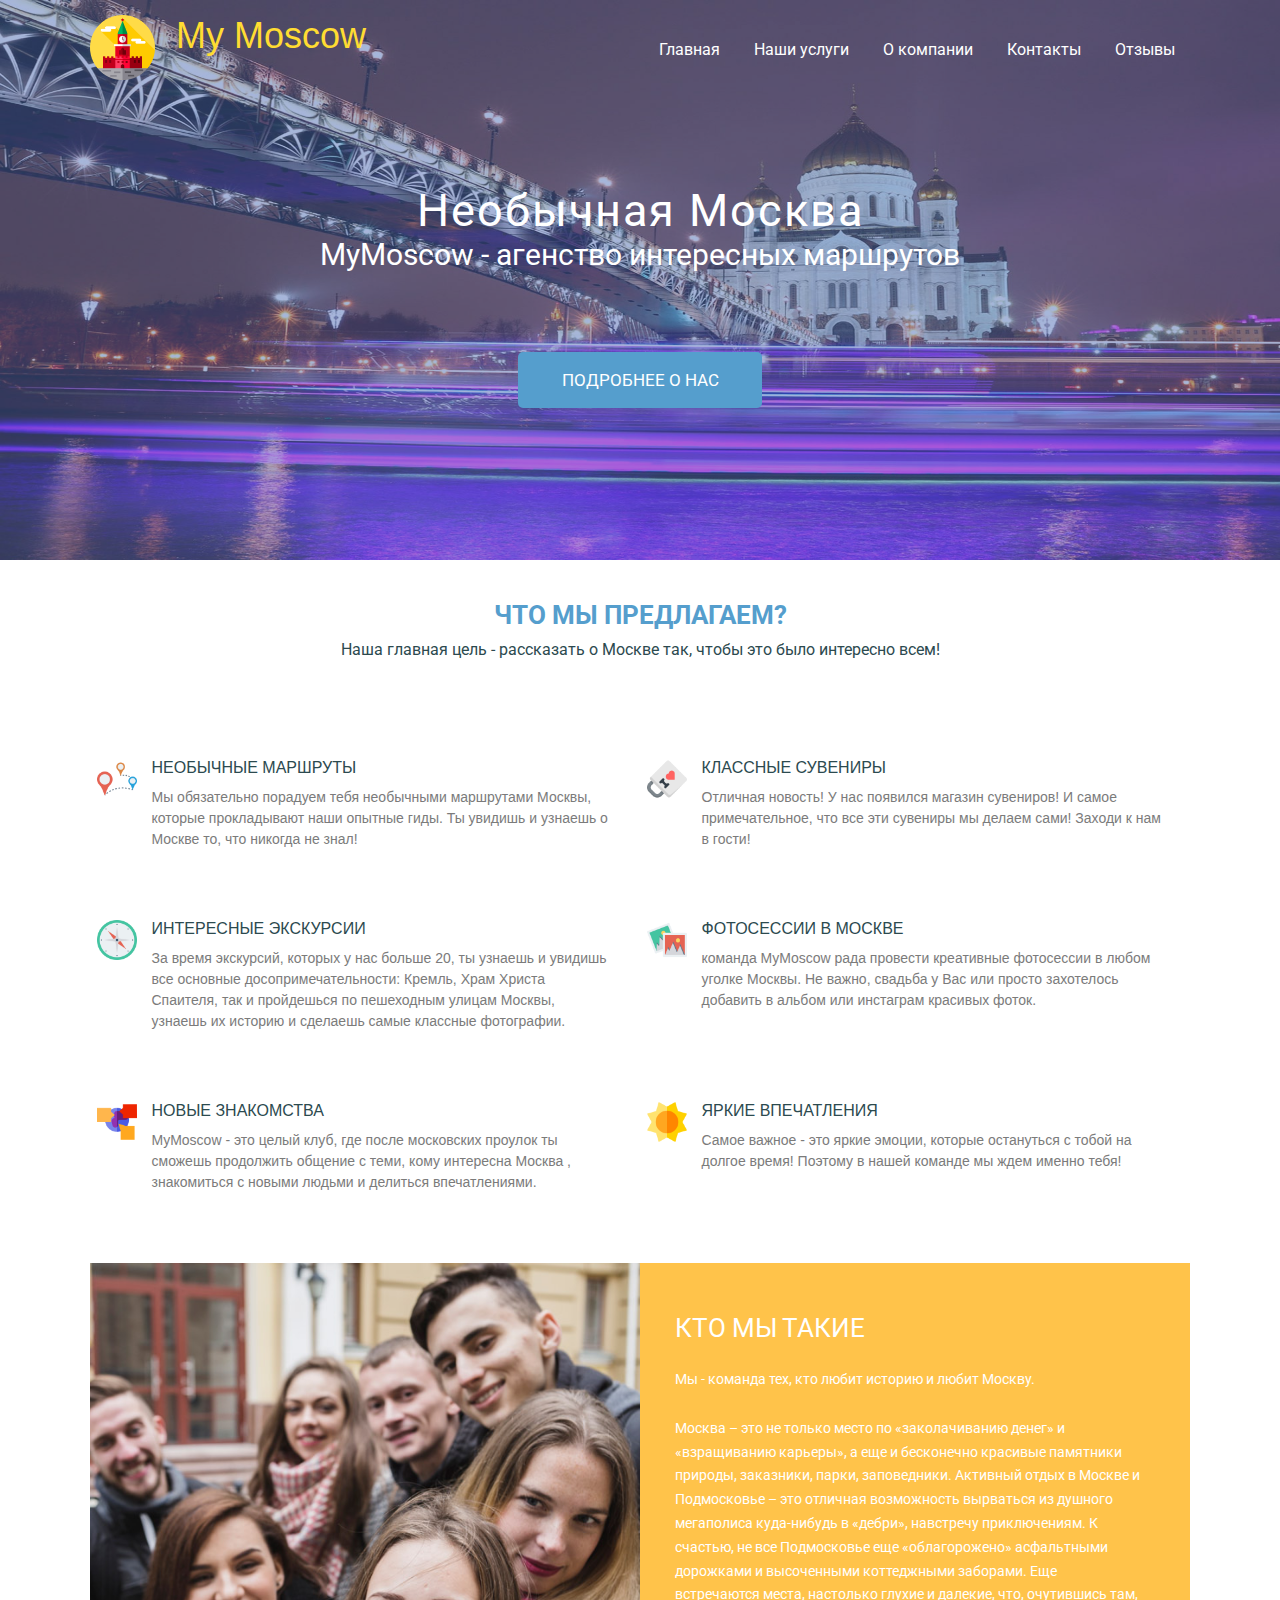
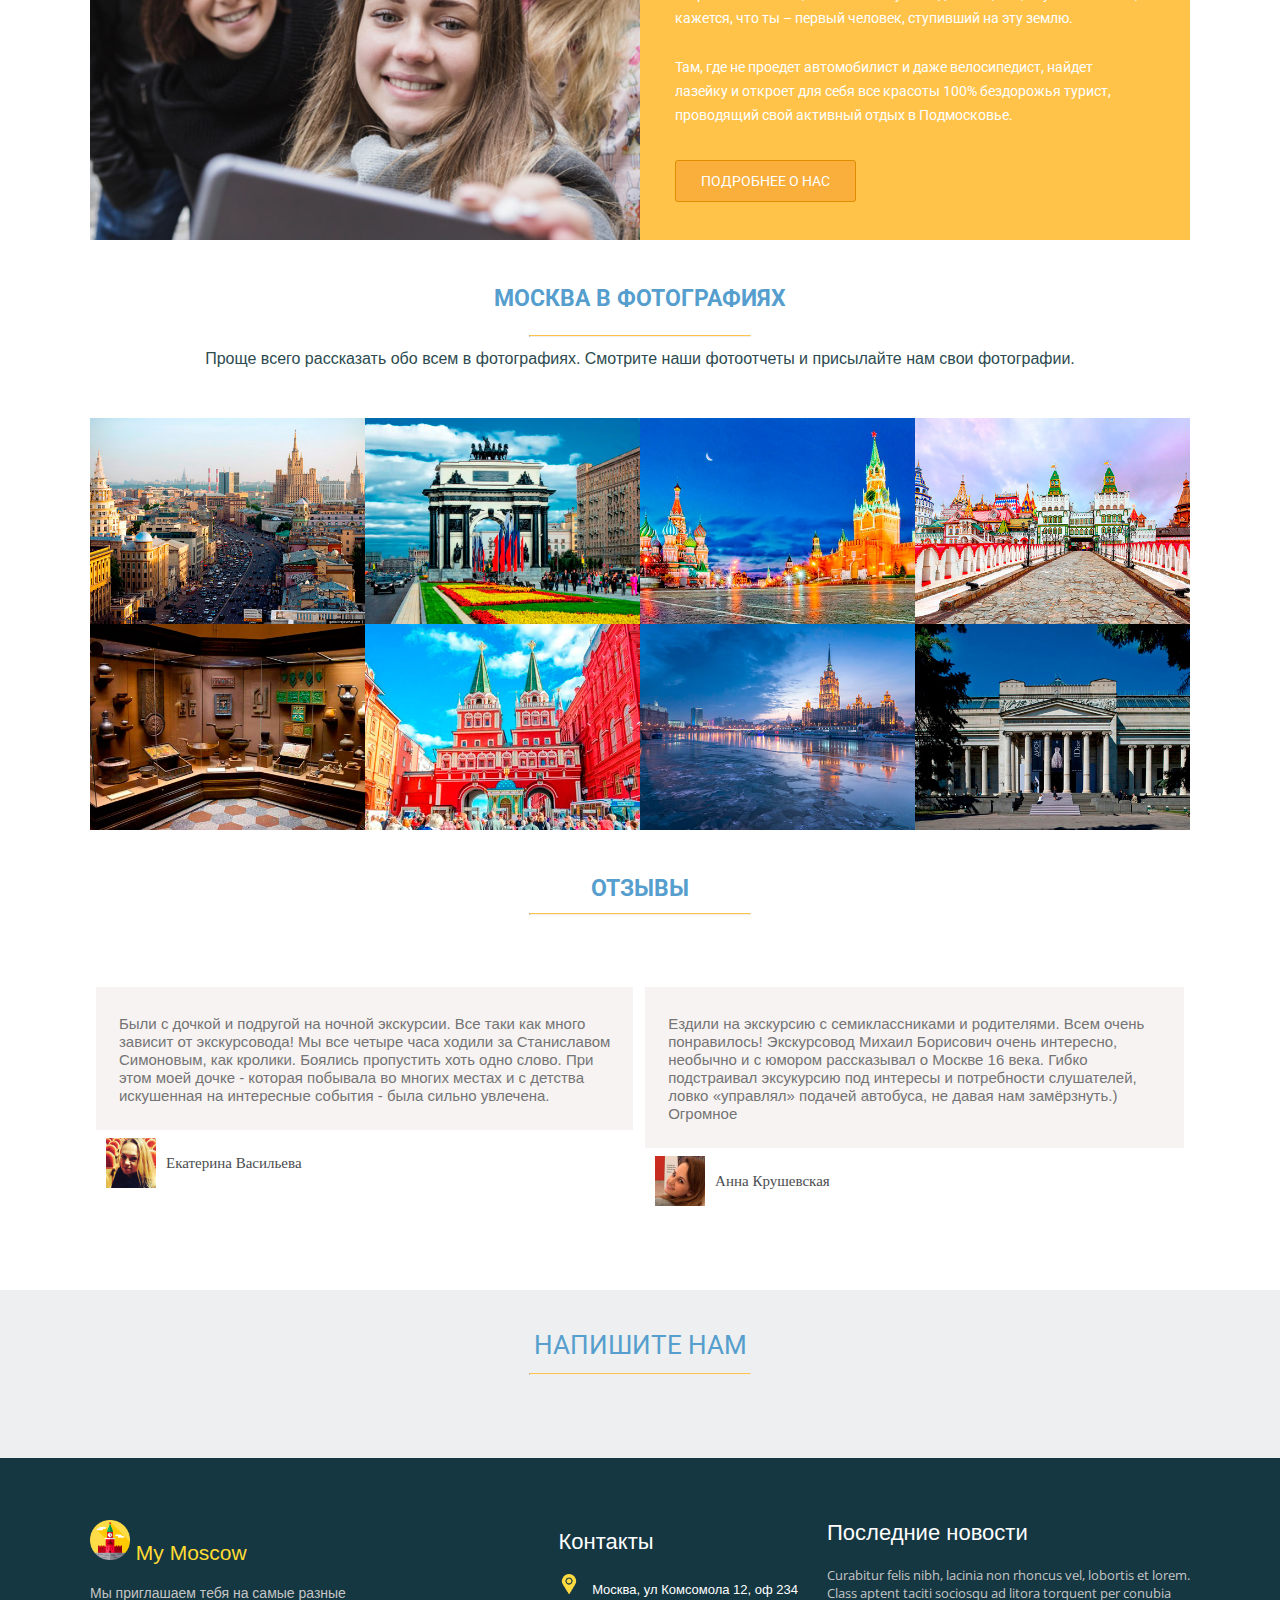
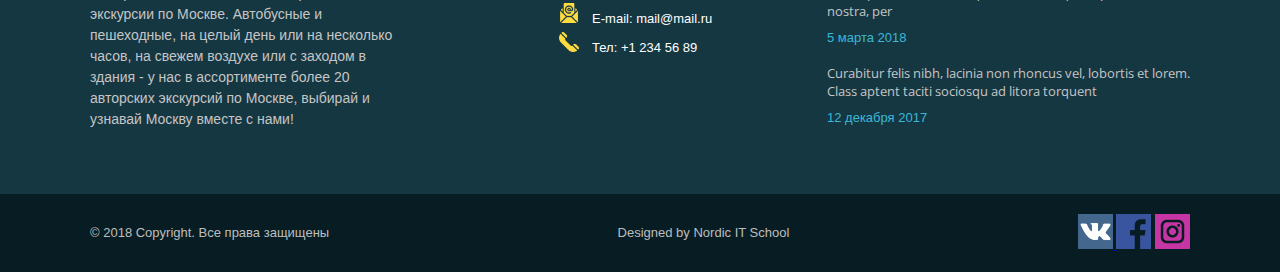
<file: index.html>
<!DOCTYPE html>
<html lang="en">
<head>
    <meta charset="UTF-8">
    <meta name="viewport" content="width=device-width, initial-scale=1.0">
    <title>Document</title>
    <link rel="stylesheet" href="style.css">
    <link href="https://fonts.googleapis.com/css2?family=Open+Sans&family=Roboto&display=swap" rel="stylesheet">
</head>
<body>
    <div class="wrapper">
        <header class="header"> 
            <div class="bg">
            <div class="container">
                <div class="header-nav flex-box flex-space-between flex-vertical-center">
                    <div class="logo-main flex-box">
                    <div class="logo box">
                        <img src="icons/spasskaya-tower.png" alt="">
                    </div>
                    <div class="logo-text">   
                        My Moscow
                    </div>
                    </div>
                    <div class="topnav ">
                        <a href="https://www.yahoo.com/">Главная</a>
                        <a href="trips.html">Наши услуги</a>
                        <a href="https://www.google.ru/?hl=ru">О компании</a>
                        <a href="contacts.html">Контакты</a>
                        <a href="https://www.youtube.com/">Отзывы</a>
                    </div>
                </div>
                <div>
                <div class="header-title tac">
                    Необычная Москва
                </div>
                <div class="header-text tac">
                    MyMoscow - агенство интересных маршрутов
                </div>
                <div class="p">
                <a href="#" class="button">Подробнее о нас</a>
                </div>
                </div>
            </div>
        </div>
        </header>
        <main>
            <div class="container">

                <!-- mb40 -->
 <!-- -------------------------------------------------------------------------------------------------------------------------------------------------------- -->

                <div class="offers">
                    <div class="offers-title tac">
                        ЧТО МЫ ПРЕДЛАГАЕМ?
                    </div>
                    <div class="offers-text tac">
                        Наша главная цель - рассказать о Москве так, чтобы это было интересно всем!
                    </div>
                    <div class="offers-info flex-box wrap">
                        <div class="offers-item ">
                                <img class="offers-item-img" src="icons/map.png" alt="">
                            <div class="offers-item-title">
                                Необычные маршруты
                            </div>
                            <div class="offers-item-text">
                                Мы обязательно порадуем тебя необычными маршрутами Москвы, которые прокладывают наши опытные гиды. Ты увидишь и узнаешь о Москве то, что никогда не знал!
                            </div>
                        </div>
                        <div class="offers-item offers-item__ml--50">
                                <img class="offers-item-img" src="icons/souvenir.png" alt="">
                            <div class="offers-item-title">
                                классные сувениры
                            </div>
                            <div class="offers-item-text">
                                Отличная новость! У нас появился магазин сувениров! И самое примечательное, что все эти сувениры мы делаем сами! Заходи к нам в гости!
                            </div>
                        </div>
                        <div class="offers-item">
                                <img class="offers-item-img" src="icons/compass.png" alt="">
                            <div class="offers-item-title">
                                интересные экскурсии
                            </div>
                            <div class="offers-item-text">
                                За время экскурсий, которых у нас больше 20, ты узнаешь и увидишь все основные досопримечательности: Кремль, Храм Христа Спаителя, так и пройдешься по пешеходным улицам Москвы, узнаешь их историю и сделаешь самые классные фотографии.
                            </div>
                        </div>
                        <div class="offers-item offers-item__ml--50">
                                <img class="offers-item-img" src="icons/picture.png" alt="">
                            <div class="offers-item-title">
                                фотосессии в москве
                            </div>
                            <div class="offers-item-text">
                                команда MyMoscow рада провести креативные фотосессии в любом уголке Москвы. Не важно, свадьба у Вас или просто захотелось добавить в альбом или инстаграм красивых фоток.  
                            </div>
                        </div>
                        <div class="offers-item">
                                <img class="offers-item-img" src="icons/discussion.png" alt="">
                            <div class="offers-item-title">
                                новые знакомства
                            </div>
                            <div class="offers-item-text">
                                MyMoscow - это целый клуб, где после московских проулок ты сможешь продолжить общение с теми, кому интересна Москва , знакомиться с новыми людьми и делиться впечатлениями.
                            </div>
                        </div>
                        <div class="offers-item offers-item__ml--50">
                                <img class="offers-item-img" src="icons/sun.png" alt="">
                            <div class="offers-item-title">
                                яркие впечатления
                            </div>
                            <div class="offers-item-text">
                                Самое важное - это яркие эмоции, которые остануться с тобой на долгое время! Поэтому в нашей команде мы ждем именно тебя!
                            </div>
                        </div> 
                    </div>
                    <!-- <div class="offers-info flex-box flex-space-between">
                        <div class="offers-item ">
                                <img class="offers-item-img" src="icons/map.png" alt="">
                            <div class="offers-item-title">
                                Необычные маршруты
                            </div>
                            <div class="offers-item-text">
                                Мы обязательно порадуем тебя необычными маршрутами Москвы, которые прокладывают наши опытные гиды. Ты увидишь и узнаешь о Москве то, что никогда не знал!
                            </div>
                        </div>
                        <div class="offers-item">
                                <img class="offers-item-img" src="icons/souvenir.png" alt="">
                            <div class="offers-item-title">
                                классные сувениры
                            </div>
                            <div class="offers-item-text">
                                Отличная новость! У нас появился магазин сувениров! И самое примечательное, что все эти сувениры мы делаем сами! Заходи к нам в гости!
                            </div>
                        </div>
                    </div>
                    <div class="offers-info flex-box flex-space-between">
                        <div class="offers-item">
                                <img class="offers-item-img" src="icons/compass.png" alt="">
                            <div class="offers-item-title">
                                интересные экскурсии
                            </div>
                            <div class="offers-item-text">
                                За время экскурсий, которых у нас больше 20, ты узнаешь и увидишь все основные досопримечательности: Кремль, Храм Христа Спаителя, так и пройдешься по пешеходным улицам Москвы, узнаешь их историю и сделаешь самые классные фотографии.
                            </div>
                        </div>
                        <div class="offers-item">
                                <img class="offers-item-img" src="icons/picture.png" alt="">
                            <div class="offers-item-title">
                                фотосессии в москве
                            </div>
                            <div class="offers-item-text">
                                команда MyMoscow рада провести креативные фотосессии в любом уголке Москвы. Не важно, свадьба у Вас или просто захотелось добавить в альбом или инстаграм красивых фоток.  
                            </div>
                        </div>
                    </div>
                    <div class="offers-info flex-box flex-space-between">
                        <div class="offers-item">
                                <img class="offers-item-img" src="icons/discussion.png" alt="">
                            <div class="offers-item-title">
                                новые знакомства
                            </div>
                            <div class="offers-item-text">
                                MyMoscow - это целый клуб, где после московских проулок ты сможешь продолжить общение с теми, кому интересна Москва , знакомиться с новыми людьми и делиться впечатлениями.
                            </div>
                        </div>
                        <div class="offers-item">
                                <img class="offers-item-img" src="icons/sun.png" alt="">
                            <div class="offers-item-title">
                                яркие впечатления
                            </div>
                            <div class="offers-item-text">
                                Самое важное - это яркие эмоции, которые остануться с тобой на долгое время! Поэтому в нашей команде мы ждем именно тебя!
                            </div>
                        </div> 
                    </div> -->
                </div>


 <!-- ----------------------------------------------------------------------------------------------------------------------------------- -->

                <div class="about flex-box flex-wrap">
                    <div class="about-item bg-fix" style="background-image: url('photos/group.jpg');">
                        <!-- <img src="photos/group.jpg" alt=""> -->
                    </div>
                    <div class="about-item" style="background-color:  #ffc34a;">
                        <div class="about-item-title">
                            КТО МЫ ТАКИЕ
                        </div>
                        <div class="about-item-text">
                            Мы - команда тех, кто любит историю и любит Москву. 
                        </div>
                        <div class="about-item-text">
                        Москва – это не только место по «заколачиванию денег» и «взращиванию карьеры», а еще и бесконечно красивые памятники природы, заказники, парки, заповедники. Активный отдых в Москве и Подмосковье – это отличная возможность вырваться из душного мегаполиса куда-нибудь в «дебри», навстречу приключениям. К счастью, не все Подмосковье еще «облагорожено» асфальтными дорожками и высоченными коттеджными заборами. Еще встречаются места, настолько глухие и далекие, что, очутившись там, кажется, что ты – первый человек, ступивший на эту землю.
                        </div>
                        <div class="about-item-text mb20">
                        Там, где не проедет автомобилист и даже велосипедист, найдет лазейку и откроет для себя все красоты 100% бездорожья турист, проводящий свой активный отдых в Подмосковье.
                        </div>
                            <a href="#" class="about-item-button">Подробнее о нас</a>
                    </div>
                </div>

                <!-- ----------------------------------------------------------------------------------------------------------------------------------------- -->

                <div class="photo">
                    <div class="photo-title tac">
                        Москва в фотографиях
                    </div>
                    <hr>
                    <div class="photo-text tac">
                        Проще всего рассказать обо всем в фотографиях. Смотрите наши фотоотчеты и присылайте нам свои фотографии.
                    </div>
                    <div class="photo-img flex-box wrap">
                        <img src="photos/1.jpg" alt="">
                        <img src="photos/2.jpg" alt="">
                        <img src="photos/3.jpg" alt="">
                        <img src="photos/4.jpg" alt="">
                        <img src="photos/5.jpg" alt="">
                        <img src="photos/6.jpg" alt="">
                        <img src="photos/7.jpg" alt="">
                        <img src="photos/8.jpg" alt="">   
                    </div>
                </div>

                <!----------------------------------------------------------------------------------------------------------------------------------------------  -->

                <div class="reviews">
                    <div class="reviews-title tac ">
                        ОТЗЫВЫ
                        <hr>
                    </div>
                    
                        <div class="reviews-item flex-box">
                            <div>
                            <div class="reviews-text">
                                Были с дочкой и подругой на ночной экскурсии. Все таки как много зависит от экскурсовода! Мы все четыре часа ходили за Станиславом Симоновым, как кролики. Боялись пропустить хоть одно слово. При этом моей дочке - которая побывала во многих местах и с детства искушенная на интересные события - была сильно увлечена.
                            </div>
                            <div class="flex-box">
                                <div class="reviews-img">
                                    <img src="testimonials/test1.jpg" alt=""> 
                                </div>
                                <div class="reviews-author">
                                    Екатерина Васильева
                                </div>
                            </div>
                            </div>
                            <div>
                            <div class="reviews-text">
                                Ездили на экскурсию с семиклассниками и родителями. Всем очень понравилось! Экскурсовод Михаил Борисович очень интересно, необычно и с юмором рассказывал о Москве 16 века. Гибко подстраивал эксукурсию под интересы и потребности слушателей, ловко «управлял» подачей автобуса, не давая нам замёрзнуть.) Огромное 
                            </div>
                            <div class="flex-box">
                                <div class="reviews-img">
                                    <img src="testimonials/test2.jpg" alt=""> 
                                </div>
                                <div class="reviews-author">
                                    Анна Крушевская
                                </div>
                            </div>
                            </div>
                        </div>
                </div>
            </div>

 <!-- ------------------------------------------------------------------------------------------------------------------------------------------------------------ -->

                <div class="feedback">
                    <div class="container">
                        <div class="feedback-title tac">
                            напишите нам
                            <hr>
                        </div> 
                        <!-- <div class="send-form flex-box">
                            <div class="send">
                                    <input type="text" name="review_name" placeholder="ФИО" class="review_name"/>
                                    <input type="text" name="review_mail" placeholder="Email"/>
                                    <input type="number" name="review_telephone" placeholder="Телефон"/>
                                    <input type="submit" class="contact_btn" value="отправить вопрос"/>
                            </div>
                            <div class="send">
                                <textarea name="review_text" placeholder="Ваше сообщение"></textarea>
                            </div>
                        </div> -->
                    </div>
                </div>
            
        </main>

 <!-- -------------------------------------------------------------------------------------------------------------------------------------------------------- -->

 <footer class="footer"> 
    <div class="container flex-box flex-space-between">

 <!-- ............................................................................................................................................................. -->

        <div class="footer-item">
            <div class="footer-info">
                <div class="footer-logo">
                    <img src="icons/spasskaya-tower.png" alt="">
                    My Moscow
                </div>
                <div class="footer-text">
                    Мы приглашаем тебя на самые разные экскурсии по Москве. Автобусные и пешеходные, на целый день или на несколько часов, на свежем воздухе или с заходом в здания - у нас в ассортименте более 20 авторских экскурсий по Москве, выбирай и узнавай Москву вместе с нами!
                </div>
            </div>
        </div>

        <!--  ..........................................................................................................................................-->

        <div class="footer-item">
            <div class="contacts ">
                Контакты

                <address class="contacts-item"><img src="icons/placeholder.png" alt=""> <a href="https://yandex.ru/maps/-/CCQxfWQu3A">Москва, ул Комсомола 12, оф 234</a></address>
                <span class="contacts-item"><img src="icons/mail.png" alt=""> E-mail: <a href="mailto:mail@mail.ru">mail@mail.ru</a></span>
                <span class="contacts-item"><img src="icons/telephone.png" alt=""> Тел:<a href="tel:12345689"> +1 234 56 89</a></span>
            </div>
        </div>

        <!-- .......................................................................................................................................... -->

        <div class="footer-item">
            <div class="news">
                Последние новости
            <div class="news-text">
                Curabitur felis nibh, lacinia non rhoncus vel, lobortis et lorem. Class aptent taciti sociosqu ad litora torquent per conubia nostra, per 
                <span>5 марта 2018</span>
            </div>
            <div class="news-text">
                Curabitur felis nibh, lacinia non rhoncus vel, lobortis et lorem. Class aptent taciti sociosqu ad litora torquent   
                <span>12 декабря 2017</span>
            </div>
            </div>
        </div>
    </div>

 <!-- ---------------------------------------------------------------------------------------------------------------------------------------------------------------------- -->

        <div class="footer-end" style="background-color:  #081d23;"> <!-- style="background-color:  #081d23;" -->
            <div class="container flex-box flex-space-between flex-vertical-center">
                <div class="Copyright" >© 2018 Copyright. Все права защищены</div>
                <div>Designed by Nordic IT School</div>
                <div class="social" >
                    <a href="#"><img src="social/vk.png" alt=""> </a>
                    <a href="#"><img src="social/facebook.png" alt=""></a>
                    <a href="#"><img src="social/instagram.png" alt=""></a>
                </div>
            </div>
        </div>
    </div>
    </footer>
</div>
</body>
</html>
</file>
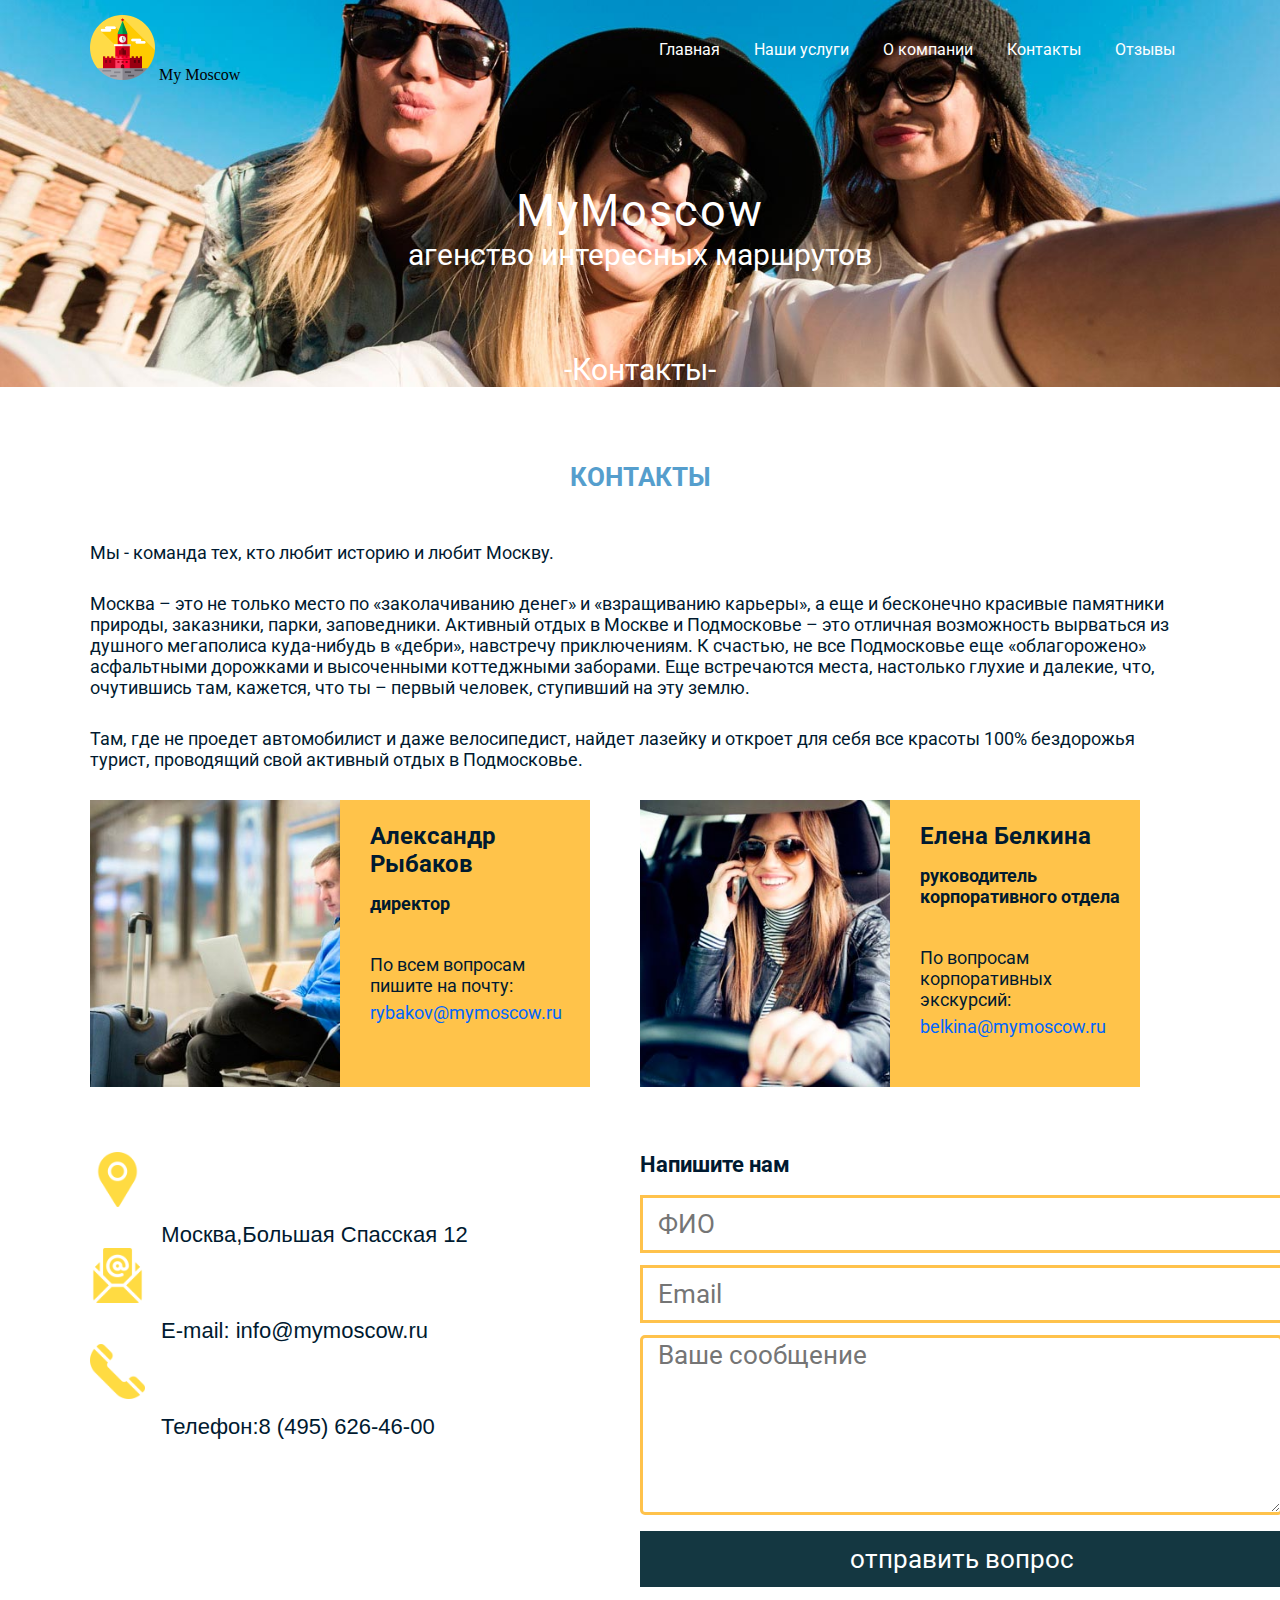
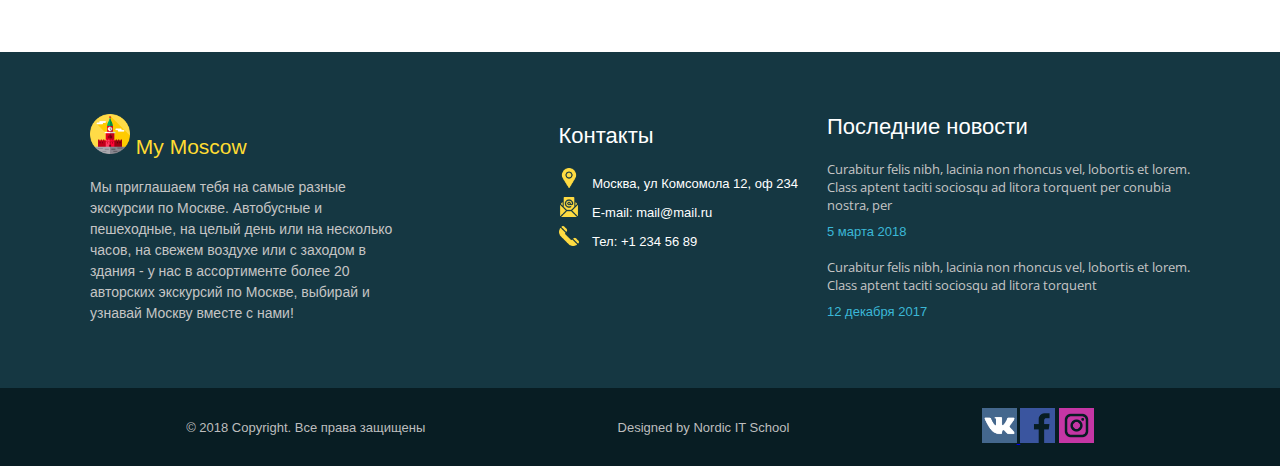
<file: contacts.html>
<!DOCTYPE html>
<html lang="en">
<head>
    <meta charset="UTF-8">
    <meta name="viewport" content="width=device-width, initial-scale=1.0">
    <title>Document</title>
    <link rel="stylesheet" href="style.css">
    <link href="https://fonts.googleapis.com/css2?family=Open+Sans&family=Roboto&display=swap" rel="stylesheet">
</head>
<body>
    <div class="wrapper">
        <header class="bg-fix box" style="background-image: url('images/top2.jpg');"> 
            <div class="container">
                <div class="header-nav flex-box flex-space-between flex-vertical-center">
                    <div class="logo-main box">
                        <img src="icons/spasskaya-tower.png" alt="">
                        <span>My Moscow</span>
                    </div>
                    <div class="topnav ">
                        <a href="https://www.yahoo.com/">Главная</a>
                        <a href="https://www.rambler.ru/">Наши услуги</a>
                        <a href="https://www.google.ru/?hl=ru">О компании</a>
                        <a href="https://www.avito.ru/moskva">Контакты</a>
                        <a href="https://www.youtube.com/">Отзывы</a>
                    </div>
                </div>
                <div class="header-title tac">
                    MyMoscow
                </div>
                <div class="header-text tac">
                    агенство интересных маршрутов
                </div>
                <div class="header-text-two tac">
                    -Контакты-
                </div>
            </div>
        </header>
        <main>
            <div class="container">

                    <!-- -------------------------------------------------------------------------------------------------------------------------------------------------------- -->

                <div class="contacts-list">
                    <div class="contacts-title tac">
                        Контакты
                    </div>
                    <div class="contacts-text">
                        Мы - команда тех, кто любит историю и любит Москву.  
                    </div>
                    <div class="contacts-text">
                        Москва – это не только место по «заколачиванию денег» и «взращиванию карьеры», а еще и бесконечно красивые памятники природы, заказники, парки, заповедники. Активный отдых в Москве и Подмосковье – это отличная возможность вырваться из душного мегаполиса куда-нибудь в «дебри», навстречу приключениям. К счастью, не все Подмосковье еще «облагорожено» асфальтными дорожками и высоченными коттеджными заборами. Еще встречаются места, настолько глухие и далекие, что, очутившись там, кажется, что ты – первый человек, ступивший на эту землю. 
                    </div>
                    <div class="contacts-text">
                        Там, где не проедет автомобилист и даже велосипедист, найдет лазейку и откроет для себя все красоты 100% бездорожья турист, проводящий свой активный отдых в Подмосковье.  
                    </div>
                </div>
                <!-- ----------------------------------------------------------------------------------------------------------------------------------------- -->

                <div class="stuff flex-box flex-space-between">
                    <div class="stuff-item bg-fix" style="background-image: url('images/man.jpg');">
                    </div>
                    <div class="stuff-item mr50" style="background-color:  #ffc34a;">
                        <div class="stuff-item-name">
                            Александр Рыбаков
                        </div>
                        <div class="stuff-item-prof">
                            директор
                        </div>
                        <div class="stuff-item-text">
                            По всем вопросам пишите на почту:
                        </div>
                        <div class="stuff-item-mail mb40">
                            <a href="mailto:mail@mail.ru">rybakov@mymoscow.ru
                            </a>
                        </div>
                    </div>
                    <div class="stuff-item bg-fix" style="background-image: url('images/woman.jpg');">
                    </div>
                    <div class="stuff-item" style="background-color:  #ffc34a;">
                        <div class="stuff-item-name">
                            Елена Белкина
                        </div>
                        <div class="stuff-item-prof">
                            руководитель корпоративного отдела
                        </div>
                        <div class="stuff-item-text">
                            По вопросам корпоративных экскурсий:
                        </div>
                        <div class="stuff-item-mail mb40">
                            <a href="mailto:mail@mail.ru">belkina@mymoscow.ru</a>
                        </div>
                    </div>
                </div>
            </div> 

                <!-- ------------------------------------------------------------------------------------------------------------------------------------------------------------ -->
                    <div class="container">
                        <div class="contacts-link flex-box">
                            <div class="contacts-info">
                                <address class="contacts-info-item"><img src="icons/placeholder.png" alt=""> <a href="https://yandex.ru/maps/-/CCQxfWQu3A">Москва,Большая Спасская 12</a></address>
                                <span class="contacts-info-item"><img src="icons/mail.png" alt=""> E-mail: <a href="mailto:mail@mail.ru">info@mymoscow.ru</a></span>
                                <span class="contacts-info-item"><img src="icons/telephone.png" alt=""> Телефон:<a href="tel:12345689">8 (495) 626-46-00</a></span>
                            </div>
                            <div class="contacts-info">
                                <div class="contacts-info-title">
                                Напишите нам
                                </div>
                                <input type="text" name="review_name" placeholder="ФИО" class="review_name"/>
                                <input type="text" name="review_mail" placeholder="Email"/>
                                <textarea name="review_text" placeholder="Ваше сообщение"></textarea>
                                <input type="submit" class="contact_btn" value="отправить вопрос" class="box"/>
                            </div>
                        </div>
                    </div>
            
        </main>

<!-- -------------------------------------------------------------------------------------------------------------------------------------------------------- -->

        <footer style="background-color:  #153742;"> 
            <div class="container flex-box flex-space-between">

<!-- ............................................................................................................................................................. -->

                <div class="footer-item">
                    <div class="footer-info">
                        <div class="footer-logo">
                            <img src="icons/spasskaya-tower.png" alt="">
                            My Moscow
                        </div>
                        <div class="footer-text">
                            Мы приглашаем тебя на самые разные экскурсии по Москве. Автобусные и пешеходные, на целый день или на несколько часов, на свежем воздухе или с заходом в здания - у нас в ассортименте более 20 авторских экскурсий по Москве, выбирай и узнавай Москву вместе с нами!
                        </div>
                    </div>
                </div>

                <!--  ..........................................................................................................................................-->

                <div class="footer-item">
                    <div class="contacts ">
                        Контакты

                        <address class="contacts-item"><img src="icons/placeholder.png" alt=""> <a href="https://yandex.ru/maps/-/CCQxfWQu3A">Москва, ул Комсомола 12, оф 234</a></address>
                        <span class="contacts-item"><img src="icons/mail.png" alt=""> E-mail: <a href="mailto:mail@mail.ru">mail@mail.ru</a></span>
                        <span class="contacts-item"><img src="icons/telephone.png" alt=""> Тел:<a href="tel:12345689"> +1 234 56 89</a></span>
                    </div>
                </div>

                <!-- .......................................................................................................................................... -->

                <div class="footer-item">
                    <div class="news">
                        Последние новости
                    <div class="news-text">
                        Curabitur felis nibh, lacinia non rhoncus vel, lobortis et lorem. Class aptent taciti sociosqu ad litora torquent per conubia nostra, per 
                        <span>5 марта 2018</span>
                    </div>
                    <div class="news-text">
                        Curabitur felis nibh, lacinia non rhoncus vel, lobortis et lorem. Class aptent taciti sociosqu ad litora torquent   
                        <span>12 декабря 2017</span>
                    </div>
                    </div>
                </div>
            </div>

<!-- ---------------------------------------------------------------------------------------------------------------------------------------------------------------------- -->

                <div class="footer-end" style="background-color:  #081d23;"> <!-- style="background-color:  #081d23;" -->
                    <div class="container flex-box flex-space-around flex-vertical-center">
                        <div class="Copyright" >© 2018 Copyright. Все права защищены</div>
                        <div>Designed by Nordic IT School</div>
                        <div class="social" >
                            <a href="#"><img src="social/vk.png" alt=""> </a>
                            <a href="#"><img src="social/facebook.png" alt=""></a>
                            <a href="#"><img src="social/instagram.png" alt=""></a>
                        </div>
                    </div>
                </div>
            </div>
        </footer>
    </div>
</body>
</html>
</file>
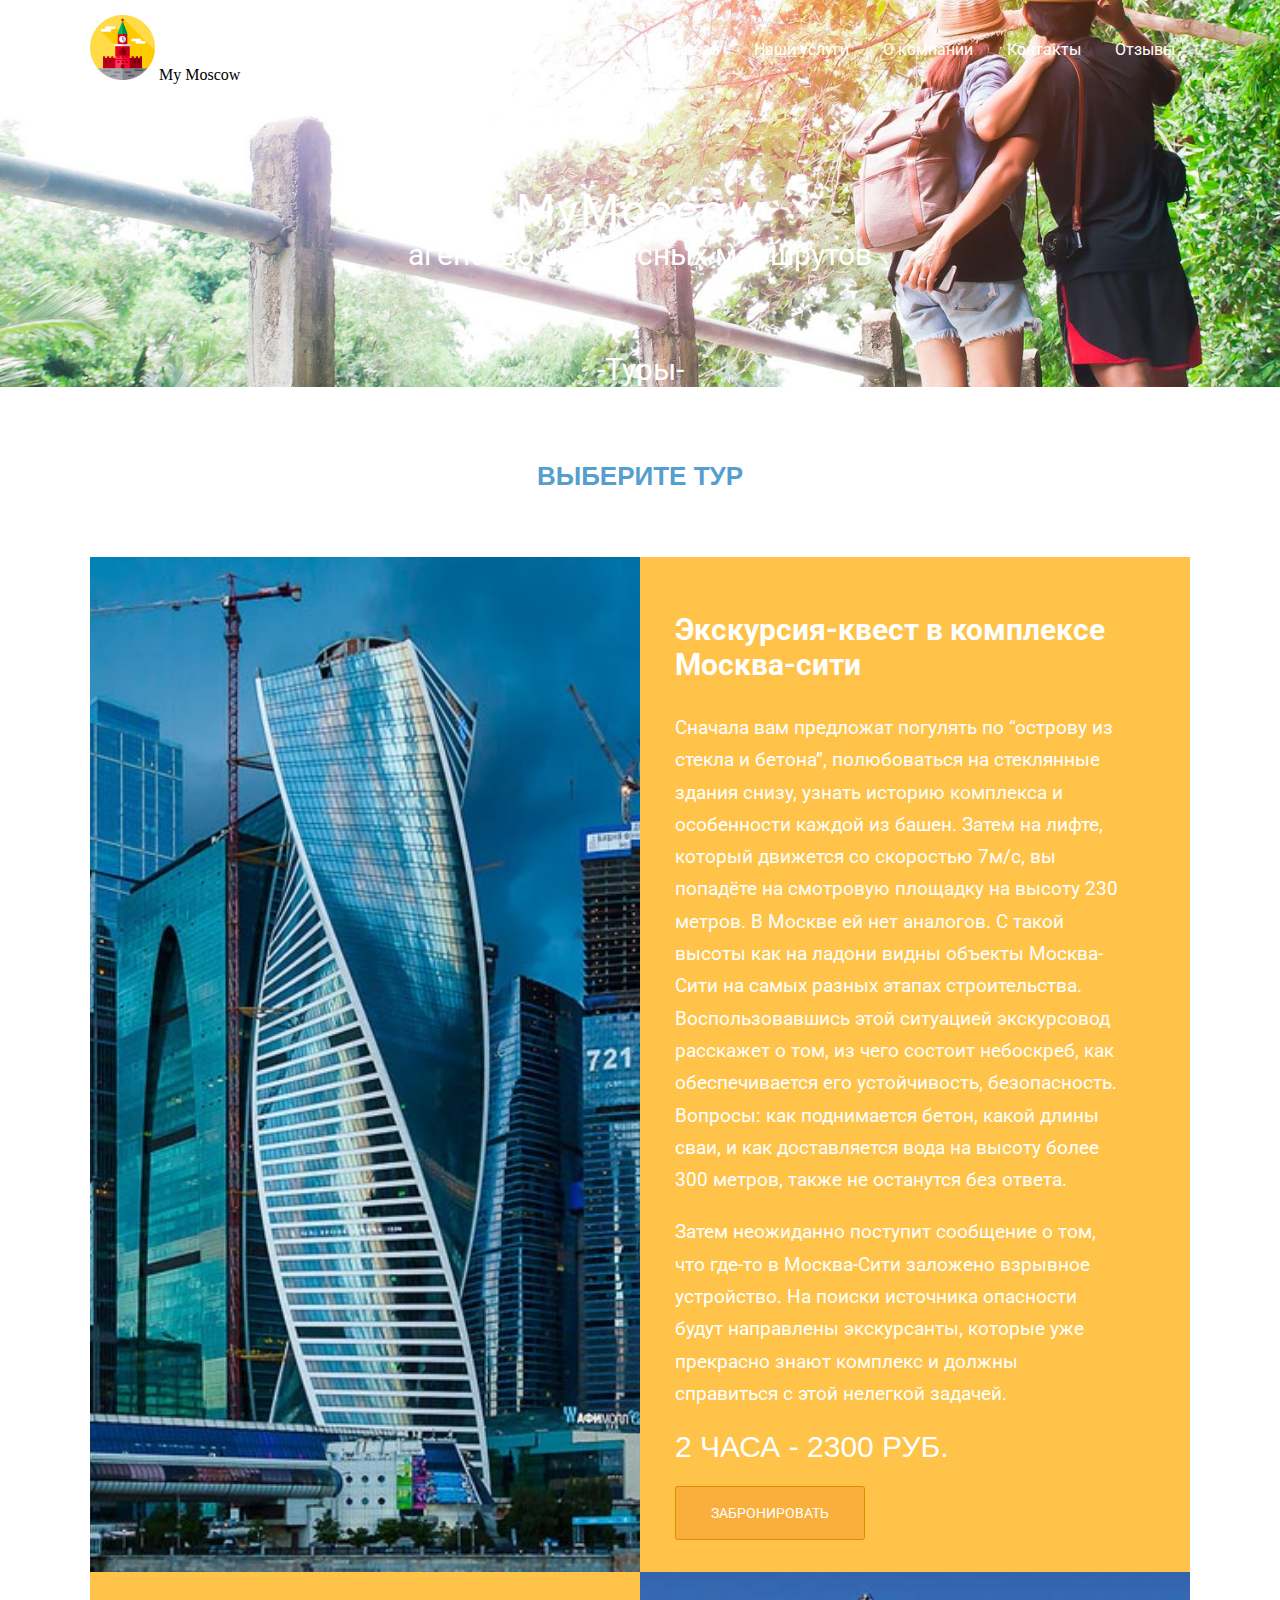
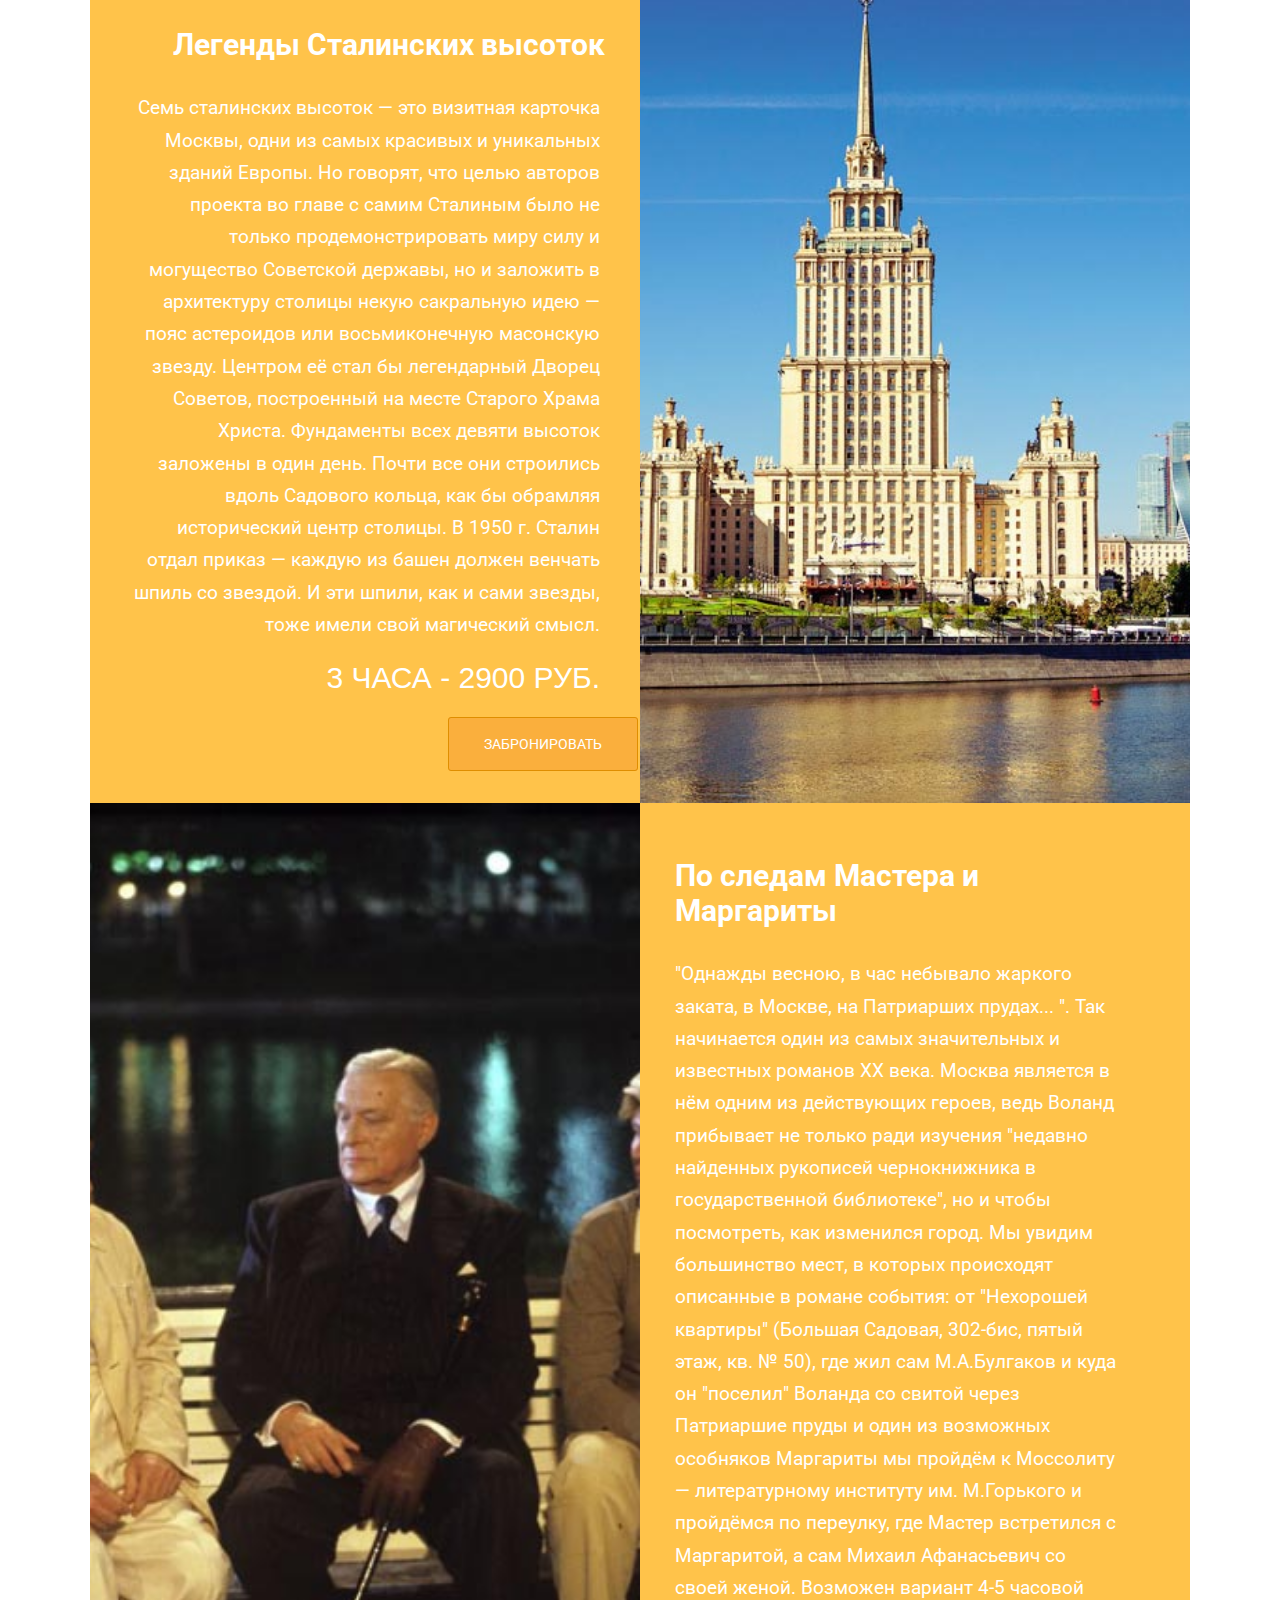
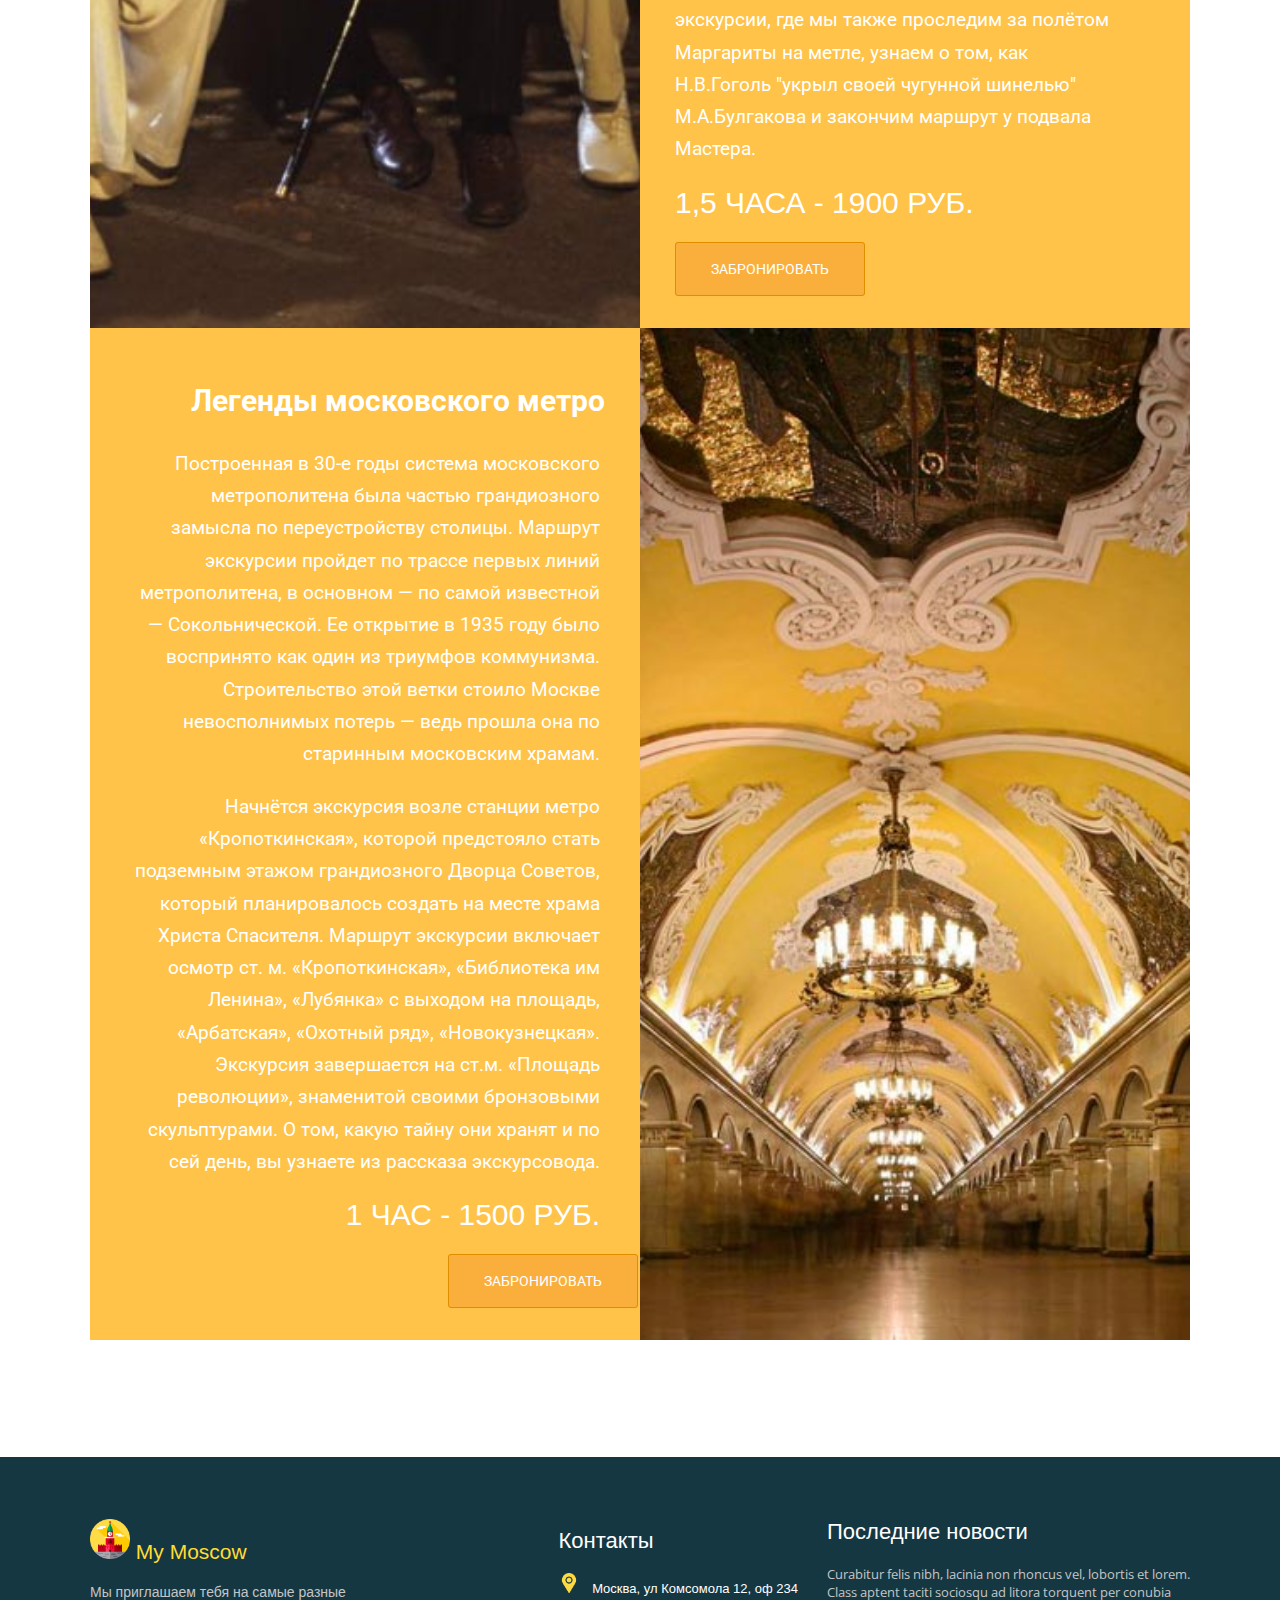
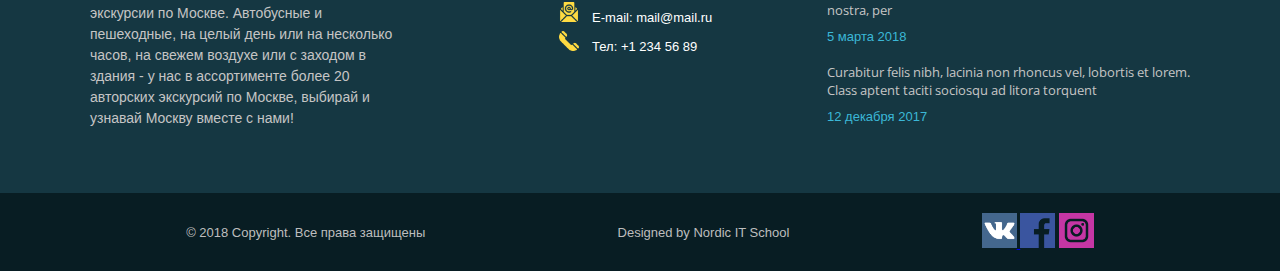
<file: trips.html>
<!DOCTYPE html>
<html lang="en">
<head>
    <meta charset="UTF-8">
    <meta name="viewport" content="width=device-width, initial-scale=1.0">
    <title>Document</title>
    <link rel="stylesheet" href="style.css">
    <link href="https://fonts.googleapis.com/css2?family=Open+Sans&family=Roboto&display=swap" rel="stylesheet">
</head>
<body>
    <div class="wrapper">
        <header class="bg-fix box" style="background-image: url('images/top1.jpg');" style="background-color:  #081d23;"> 
            <div class="container">
                <div class="header-nav flex-box flex-space-between flex-vertical-center">
                    <div class="logo-main box">
                        <img src="icons/spasskaya-tower.png" alt="">
                        <span>My Moscow</span>
                    </div>
                    <div class="topnav ">
                        <a href="https://www.yahoo.com/">Главная</a>
                        <a href="https://www.rambler.ru/">Наши услуги</a>
                        <a href="https://www.google.ru/?hl=ru">О компании</a>
                        <a href="https://www.avito.ru/moskva">Контакты</a>
                        <a href="https://www.youtube.com/">Отзывы</a>
                    </div>
                </div>
                <div class="header-title tac">
                    MyMoscow
                </div>
                <div class="header-text tac">
                    агенство интересных маршрутов
                </div>
                <div class="header-text-two tac">
                    -Туры-
                </div>
            </div>
        </header>
        <main>
            <div class="container">

                <!-- -------------------------------------------------------------------------------------------------------------------------------------------------------- -->

                <div class="trips">
                    <div class="trips-title tac">
                        Выберите ТУР
                    </div>

                    <div class="trips flex-box flex-wrap">
                        <div class="trips-item bg-fix" style="background-image: url('images/3_01.jpg');">
                        </div>
                        <div class="trips-item" style="background-color:  #ffc34a;">
                            <div class="trips-title-left">
                                Экскурсия-квест в комплексе Москва-сити
                            </div>
                            <div class="trips-text-left">
                                Сначала вам предложат погулять по “острову из стекла и бетона”, полюбоваться на стеклянные здания снизу, узнать историю комплекса и особенности каждой из башен. Затем на лифте, который движется со скоростью 7м/с, вы попадёте на смотровую площадку на высоту 230 метров. В Москве ей нет аналогов. С такой высоты как на ладони видны объекты Москва-Сити на самых разных этапах строительства. Воспользовавшись этой ситуацией экскурсовод расскажет о том, из чего состоит небоскреб, как обеспечивается его устойчивость, безопасность. Вопросы: как поднимается бетон, какой длины сваи, и как доставляется вода на высоту более 300 метров, также не останутся без ответа.    
                            </div>
                            <div class="trips-text-left">
                                Затем неожиданно поступит сообщение о том, что где-то в Москва-Сити заложено взрывное устройство. На поиски источника опасности будут направлены экскурсанты, которые уже прекрасно знают комплекс и должны справиться с этой нелегкой задачей.     
                            </div>
                            <div class="trips-price-left">
                                2 часа - 2300 руб.
                            </div>
                                <a href="#" class="trips-button-left">ЗАБРОНИРОВАТЬ</a>
                        </div>
                    </div>



                    <div class="trips flex-box flex-wrap">
                        <div class="trips-item" style="background-color:  #ffc34a;">
                            <div class="trips-title-right">
                                Легенды Сталинских высоток
                            </div>
                            <div class="trips-text-right">
                                Семь сталинских высоток — это визитная карточка Москвы, одни из самых красивых и уникальных зданий Европы. Но говорят, что целью авторов проекта во главе с самим Сталиным было не только продемонстрировать миру силу и могущество Советской державы, но и заложить в архитектуру столицы некую сакральную идею — пояс астероидов или восьмиконечную масонскую звезду. Центром её стал бы легендарный Дворец Советов, построенный на месте Старого Храма Христа. Фундаменты всех девяти высоток заложены в один день. Почти все они строились вдоль Садового кольца, как бы обрамляя исторический центр столицы. В 1950 г. Сталин отдал приказ — каждую из башен должен венчать шпиль со звездой. И эти шпили, как и сами звезды, тоже имели свой магический смысл.
                            </div>
                            <div class="trips-price-right">
                                3 часа - 2900 руб.
                            </div>
                                <a href="#" class="trips-button-right">ЗАБРОНИРОВАТЬ</a>
                        </div>
                        <div class="trips-item bg-fix" style="background-image: url('images/2_02.jpg');">
                        </div>
                    </div>



                    <div class="trips flex-box flex-wrap">
                        <div class="trips-item bg-fix" style="background-image: url('images/3_03.jpg');">
                        </div>
                        <div class="trips-item" style="background-color:  #ffc34a;">
                            <div class="trips-title-left">
                                По следам Мастера и Маргариты
                            </div>
                            <div class="trips-text-left">
                                "Однажды весною, в час небывало жаркого заката, в Москве, на Патриарших прудах... ". Так начинается один из самых значительных и известных романов XX века. Москва является в нём одним из действующих героев, ведь Воланд прибывает не только ради изучения "недавно найденных рукописей чернокнижника в государственной библиотеке", но и чтобы посмотреть, как изменился город. Мы увидим большинство мест, в которых происходят описанные в романе события: от "Нехорошей квартиры" (Большая Садовая, 302-бис, пятый этаж, кв. № 50), где жил сам М.А.Булгаков и куда он "поселил" Воланда со свитой через Патриаршие пруды и один из возможных особняков Маргариты мы пройдём к Моссолиту — литературному институту им. М.Горького и пройдёмся по переулку, где Мастер встретился с Маргаритой, а сам Михаил Афанасьевич со своей женой. Возможен вариант 4-5 часовой экскурсии, где мы также проследим за полётом Маргариты на метле, узнаем о том, как Н.В.Гоголь "укрыл своей чугунной шинелью" М.А.Булгакова и закончим маршрут у подвала Мастера.
                            </div>
                            <div class="trips-price-left">
                                1,5 часа - 1900 руб.
                            </div>
                                <a href="#" class="trips-button-left">ЗАБРОНИРОВАТЬ</a>
                        </div>
                    </div>



                    <div class="trips flex-box flex-wrap pb117">
                        <div class="trips-item" style="background-color:  #ffc34a;">
                            <div class="trips-title-right">
                                Легенды московского метро
                            </div>
                            <div class="trips-text-right">
                                Построенная в 30-е годы система московского метрополитена была частью грандиозного замысла по переустройству столицы. Маршрут экскурсии пройдет по трассе первых линий метрополитена, в основном — по самой известной — Сокольнической. Ее открытие в 1935 году было воспринято как один из триумфов коммунизма. Строительство этой ветки стоило Москве невосполнимых потерь — ведь прошла она по старинным московским храмам. 
                            </div>
                            <div class="trips-text-right">
                                Начнётся экскурсия возле станции метро «Кропоткинская», которой предстояло стать подземным этажом грандиозного Дворца Советов, который планировалось создать на месте храма Христа Спасителя. Маршрут экскурсии включает осмотр ст. м. «Кропоткинская», «Библиотека им Ленина», «Лубянка» с выходом на площадь, «Арбатская», «Охотный ряд», «Новокузнецкая». Экскурсия завершается на ст.м. «Площадь революции», знаменитой своими бронзовыми скульптурами. О том, какую тайну они хранят и по сей день, вы узнаете из рассказа экскурсовода.
                            </div>
                            <div class="trips-price-right">
                                1 час - 1500 руб.
                            </div>
                                <a href="#" class="trips-button-right">ЗАБРОНИРОВАТЬ</a>
                        </div>
                        <div class="trips-item bg-fix" style="background-image: url('images/2_04.jpg');">
                        </div>
                    </div>
                </div>
            </div>
        </main>

<!-- -------------------------------------------------------------------------------------------------------------------------------------------------------- -->

        <footer style="background-color:  #153742;"> 
            <div class="container flex-box flex-space-between">

<!-- ............................................................................................................................................................. -->

                <div class="footer-item">
                    <div class="footer-info">
                        <div class="footer-logo">
                            <img src="icons/spasskaya-tower.png" alt="">
                            My Moscow
                        </div>
                        <div class="footer-text">
                            Мы приглашаем тебя на самые разные экскурсии по Москве. Автобусные и пешеходные, на целый день или на несколько часов, на свежем воздухе или с заходом в здания - у нас в ассортименте более 20 авторских экскурсий по Москве, выбирай и узнавай Москву вместе с нами!
                        </div>
                    </div>
                </div>

                <!--  ..........................................................................................................................................-->

                <div class="footer-item">
                    <div class="contacts ">
                        Контакты

                        <address class="contacts-item"><img src="icons/placeholder.png" alt=""> <a href="https://yandex.ru/maps/-/CCQxfWQu3A">Москва, ул Комсомола 12, оф 234</a></address>
                        <span class="contacts-item"><img src="icons/mail.png" alt=""> E-mail: <a href="mailto:mail@mail.ru">mail@mail.ru</a></span>
                        <span class="contacts-item"><img src="icons/telephone.png" alt=""> Тел:<a href="tel:12345689"> +1 234 56 89</a></span>
                    </div>
                </div>

                <!-- .......................................................................................................................................... -->

                <div class="footer-item">
                    <div class="news">
                        Последние новости
                    <div class="news-text">
                        Curabitur felis nibh, lacinia non rhoncus vel, lobortis et lorem. Class aptent taciti sociosqu ad litora torquent per conubia nostra, per 
                        <span>5 марта 2018</span>
                    </div>
                    <div class="news-text">
                        Curabitur felis nibh, lacinia non rhoncus vel, lobortis et lorem. Class aptent taciti sociosqu ad litora torquent   
                        <span>12 декабря 2017</span>
                    </div>
                    </div>
                </div>
            </div>

<!-- ---------------------------------------------------------------------------------------------------------------------------------------------------------------------- -->

                <div class="footer-end" style="background-color:  #081d23;"> <!-- style="background-color:  #081d23;" -->
                    <div class="container flex-box flex-space-around flex-vertical-center">
                        <div class="Copyright" >© 2018 Copyright. Все права защищены</div>
                        <div>Designed by Nordic IT School</div>
                        <div class="social" >
                            <a href="#"><img src="social/vk.png" alt=""> </a>
                            <a href="#"><img src="social/facebook.png" alt=""></a>
                            <a href="#"><img src="social/instagram.png" alt=""></a>
                        </div>
                    </div>
                </div>
            </div>
        </footer>
    </div>
</body>
</html>
</file>
<file: style.css>
body {
    margin: 0;
    padding: 0;
}

.wrapper {
    width: 100%;
    /* max-width: 2000px; */
    margin: 0 auto;
}

.container {
    width: 100%;
    max-width: 1100px;
    margin: 0 auto;
}

.header {
    max-width: 1500px;
    width: 100%;
    height: 560px;
    margin: 0 auto;
    background: url('photos/top.jpg') 0 0/100% 100% no-repeat;
}

.bg {
    background-color:  rgba(79, 110, 182, 0.5);
    width: 100%;
    height: 560px;
}

.header-nav{
    padding-top: 15px;
}

/* .header-nav {
    padding: 0 25px;
} */

.logo-text {
    color: #ffdc32;
    font-family: 'MV Boli', sans-serif;
    font-size: 36px;
    padding-left: 21px;
}

.logo-main img {
    width: 65px;
}

.topnav a {
    text-decoration: none;
    color: white;
    padding: 0 15px;
    font-size: 14,5px;
    font-family: 'roboto', sans-serif;
}

.topnav a:hover {
    color: rgba(255, 255, 255, 0.7);
    transition: color .9s linear;

}

.header-title{
    color: #ffffff;
    font-size: 45px;
    letter-spacing: 2px;
    padding: 100px 0 0 0;
    font-family: 'Roboto', sans-serif;
}

.header-text {
    color: #ffffff;
    font-size: 30px;
    font-family: 'Roboto', sans-serif;
    padding-bottom: 80px;
}

.header-text-two {
    color: #ffffff;
    font-size: 30px;
    font-family: 'Roboto', sans-serif;
}
.p{
    /* padding-left: 45%;
    padding-top: 5%; */
}

.button {
    background: #559ecd;
    text-transform: uppercase;
    border-radius: 5px;
    font-size: 17px;
    padding: 18px 27px;
    text-decoration: none;
    font-family: 'Roboto', sans-serif;
    color: #ffffff;
    width: 190px;
    margin: 0 auto;
    display: flex;
    justify-content: center;

}

.offers{
    padding-bottom: 10px;
}

.offers-title {
    color: #559ecd;
    font-size: 26px;  
    font-weight: bold;
    font-family: 'Roboto', sans-serif;
    padding-top: 40px;
}

.offers-text {
    color: #2c4a4f;
    font-size: 16px;
    font-family: 'Roboto', sans-serif;
    padding-top: 10px;
    padding-bottom: 90px;
}

.offers-item {
    /* max-width: 480px; */
    width: 42%;
    position: relative;
    padding: 10px 20px 60px 55px;
    margin: 0 auto;
}
/* .offers-item__ml--50{
    margin-left: -30px;
} */
.offers-item-img {
    width: 40px;
    height: 40px;
    position: absolute;
    top: 1;
    left: 0;
    z-index: 1;
    /* padding-left: 100px; */
}

.offers-item-title {
    font-family: 'Myriad Pro', sans-serif;
    color: #2c4a4f;
    text-transform: uppercase;
    font-size: 16px;
    padding-bottom: 10px;

}

.offers-item-text{
    font-family: 'Myriad Pro', sans-serif;
    color: #7b7b7b;
    font-size: 14px;
    line-height: 1.5;
}

/* ---------------------------------------------- */


.about-item {
    width: 50%;
    padding: 0 0 50px 0;
    box-sizing: border-box;
}

.about-item-title {
    box-sizing: border-box;
    color: #fff;
    font-family: 'Roboto', sans-serif;
    font-size: 26px;
    padding: 50px 0 25px 35px;
}


.about-item-text{
    color: #fff;
    font-size: 14px;
    font-family: 'Roboto', sans-serif;
    text-align-last: left;
    line-height: 1.7;
    padding: 0 50px 25px 35px;
    
}

.about-item-button{
    background: #faaf3d;
    text-transform: uppercase;
    border: 1px solid #df8e00;
    border-radius: 3px;
    font-size: 14px;
    padding: 12px 25px;
    text-decoration: none;
    font-family: 'Roboto', sans-serif;
    color: #ffffff;
    margin: 0 170px 0 35px;
}

.photo-title {
    color: #559ecd;
    font-size: 23px;  
    font-weight: bold;
    text-transform: uppercase;
    font-family: 'Roboto', sans-serif;
    padding: 45px 0 15px;
}

hr {
    text-align: center;
    border-top: 1px solid #ffc24b;
    width: 220px;
}

.photo-text{
    color: #2c4a4f;
    font-size: 16px;
    font-family: 'Myriad Pro', sans-serif;
    padding: 5px 0 50px;
}

/* .photo-img{
    padding-bottom: 76px;
} */

.photo-img img {
    width: 25%;
    height: 50%;
}


.reviews-title {
    color: #559ecd;
    font-size: 23px;  
    font-weight: bold;
    font-family: 'Roboto', sans-serif;
    padding: 45px 0 60px 0;
}

.reviews-text {
    width: 90%;
    line-height: 1.2;
    font-family: 'Myriad Pro', sans-serif;
    color: #747474;
    font-size: 15px;
    background-color: #f7f3f3;
    padding: 28px 20px 25px 23px;
    margin: 0 auto;
}

.reviews-img {
    padding: 8px 0 80px 0;
}

.reviews-img img {
    width: 50px;
    padding-left: 16px;
}

.reviews-author{
    color: #4b4d4f;
    font-size: 15px;
    padding: 25px 0 0 10px;
}

/* .feedback{
    padding-bottom: 85px;
} */
.feedback{
    background-color: #edeff0 ;
    max-width: 1500px;
    margin: 0 auto;
}

.feedback-title {
    color: #559ecd;
    font-size: 26px;  
    font-family: 'Roboto', sans-serif;
    text-transform: uppercase;
    padding: 40px 0 70px 0;
}

.send {
    width: 50%;
    max-width: 1300px;
    margin: 0 auto;
}

.send input {
    border: 3px solid #ffc24b;
    color: #747474;
    font-size: 26px;
    width: 560px;
    height: 40px;
    margin: 0 55px 12px 0;
    /* margin: 77px 16px 27px 16px; */
}

.send textarea {
    border: 3px solid #ffc24b;
    border-radius: 5px;
    color: #fff;
    font-size: 26px;
    width: 560px;
    height: 160px;
}

.send input[type="submit"] {
    background: #143741;
    border: 3px solid #ffc24b;
    color: #fff;
    cursor: pointer;
    font-size: 26px;
    width: 570px;
    height: 40px;
    margin-bottom: 80px;
}

.trips-title {
    color: #559ecd;
    font-size: 26px; 
    font-weight: bold;
    text-transform: uppercase; 
    font-family: 'Myriad Pro', sans-serif;
    padding: 74px 0 65px 0;
}

.trips-item {
    width: 50%;
    padding: 0 0 50px 0;
    box-sizing: border-box;
}

.trips-title-left {
    box-sizing: border-box;
    color: #fff;
    font-family: 'Roboto', sans-serif;
    font-size: 30px;
    font-weight: bold;
    padding: 55px 70px 20px 35px;
}

.trips-text-left {
    color: #fff;
    font-size: 19px;
    font-family: 'Roboto', sans-serif;
    text-align: left;
    line-height: 1.7;
    padding: 10px 70px 10px 35px;
}

.trips-price-left{
    color: #fff;
    text-transform: uppercase;
    font-size: 30px;
    font-family: 'Myriad Pro', sans-serif;
    padding: 10px 70px 40px 35px;
}

.trips-button-left {
    background: #faaf3d;
    text-transform: uppercase;
    border: 1px solid #df8e00;
    border-radius: 3px;
    font-size: 14px;
    padding: 18px 35px;
    text-decoration: none;
    font-family: 'Roboto', sans-serif;
    color: #ffffff;
    margin: 0 70px 0 35px;
}

.trips-title-right {
    box-sizing: border-box;
    color: #fff;
    font-family: 'Roboto', sans-serif;
    font-size: 30px;
    font-weight: bold;
    text-align: right;
    padding: 55px 35px 20px 0;
}

.trips-text-right {
    color: #fff;
    font-size: 19px;
    font-family: 'Roboto', sans-serif;
    text-align: right;
    line-height: 1.7;
    padding: 10px 40px 10px 40px;
}

.trips-price-right{
    color: #fff;
    text-transform: uppercase;
    font-size: 30px;
    font-family: 'Myriad Pro', sans-serif;
    text-align: right;
    padding: 10px 40px 40px 0;
}

.trips-button-right {
    background: #faaf3d;
    text-transform: uppercase;
    border: 1px solid #df8e00;
    border-radius: 3px;
    font-size: 14px;
    padding: 18px 35px;
    text-decoration: none;
    font-family: 'Roboto', sans-serif;
    color: #ffffff;
    margin: 0 40px 0 65%;
}

.contacts-title{
    color: #559ecd;
    font-size: 26px;  
    font-family: 'Roboto', sans-serif;
    font-weight: bold;
    text-transform: uppercase;
    padding: 75px 0 50px 0;
}


.contacts-text {
    color: #001a30;
    font-size: 18px;
    font-family: 'Roboto', sans-serif;
    text-align: left;
    padding-bottom: 30px;

}

.stuff {
    margin-right: 50px;
    margin-bottom: 65px;
}

.stuff-item {
    width: 25%;
    padding: 0 0 50px 0;
    box-sizing: border-box;
}

/* .stuff-item-title {
    box-sizing: border-box;
    color: #fff;
    font-family: 'Roboto', sans-serif;
    font-size: 26px;
    padding: 95px 0 20px 80px;
} */

.stuff-item-name{
    color: #001a30;
    font-size: 24px;
    font-weight: bold;
    font-family: 'Roboto', sans-serif;
    padding: 22px 0 15px 30px;
}

.stuff-item-prof {
    color: #001a30;
    font-size: 18px;
    font-weight: bold;
    font-family: 'Roboto', sans-serif;
    padding: 0  0 40px 30px;
}

.stuff-item-text{
    color: #001a30;
    font-size: 18px;
    font-family: 'Roboto', sans-serif;
    padding: 0 50px 6px 30px;
}



.stuff-item-mail a {
    color: #0066ff;
    font-size: 18px;
    font-family: 'Roboto', sans-serif;
    text-decoration: none;
    font-style: normal;
    padding: 0 0 38px 30px;
}

/* .contact-address{
    padding: 0 300px 0 0;
} */

.contacts-info-item img{
    width: 55px;
    padding: 0 10px 35px 0;
}

.contacts-info-item {
    font-size: 22px;
    color: #001a30;
    font-family: 'Myriad Pro', sans-serif;
    display: block;
}

.contacts-info-item a {
    text-decoration: none;
    font-style: normal;
    color: #001a30;
}

.contacts-info {
    width: 50%;
    max-width: 1300px;
    margin: 0 auto;
}

.contacts-info-title {
    color: #001a30;
    font-size: 22px;
    font-weight: bold;
    font-family: 'Roboto', sans-serif;
    text-align: left;
    margin-bottom: 18px;
}

.contacts-info input {
    border: 3px solid #ffc24b;
    font-size: 26px;
    font-family: 'Roboto', sans-serif;
    width: 620px;
    height: 50px;
    margin: 0 0 12px 0;
    /* margin: 77px 16px 27px 16px; */
}

.contacts-info textarea {
    border: 3px solid #ffc24b;
    border-radius: 5px;
    font-size: 26px;
    font-family: 'Roboto', sans-serif;
    width: 620px;
    height: 170px;
    margin-bottom: 12px;
}

.contacts-info input[type="submit"] {
    background: #143741;
    border: none;
    color: #fff;
    cursor: pointer;
    font-size: 26px;
    width: 643px;
    height: 56px;
    margin-bottom: 65px;
}

.contacts-info input[placeholder], .contacts-info textarea[placeholder]{
    padding-left: 15px;
}

.footer{
    background-color:  #153742;
    max-width: 1500px;
    margin: 0 auto;
}

.footer-item {
    width: 33%;
    padding: 62px 0 50px 0;
    box-sizing: border-box;
}

/* .footer-info{
    padding: 0 0 0 166px;
} */

.footer-logo {
    color: #ffdc32;
    font-family: 'MV Boli', sans-serif;
    font-size: 21px;
}

.footer-logo img {
    width: 40px;
}

.footer-text{
    color: #c5c5c5;
    font-family: 'Myriad Pro', sans-serif;
    font-size: 14px;
    line-height: 1.5;
    padding: 18px 50px 0 0;
}

.contacts{
    color: #fff;
    font-size: 22px;
    padding: 0 0 0 100px;
    line-height: 2;
    font-family: 'Myriad Pro', sans-serif;
}

.contacts-item {
    font-size: 13px;
    display: block;
    font-family: 'Myriad Pro', sans-serif;
}

.contacts-item a {
    text-decoration: none;
    font-style: normal;
    color: #fff;
}

.contacts-item:first-child {
    padding-top: 10px;
}

.contacts img {
    width: 20px;
    padding: 0 10px 0 0;

    
}

.news {
    color: #fff;
    font-size: 22px;
    font-family: 'Myriad Pro', sans-serif;
    /* padding: 0 255px 0 100px; */
}

.news-text {
    color: #c5c5c5;
    padding: 0 /*155px*/ 0 19px 0;
    /* padding-bottom: 19px; */
    font-size: 13px;
    font-family:'Open Sans', sans-serif;
}

.news-text:first-child{
    padding-top: 20px;
}

.news-text span {
    display: block;
    color: #3bb7d7;
    font-size: 13px;
    font-family: 'Myriad Pro', sans-serif;
    padding-top: 10px;

}

.footer-end{
    color: #bdbdbe;
    /* padding-bottom: 50px; */
    padding: 20px 0;
    font-size: 13px;
    font-family: 'Myriad Pro', sans-serif;
}

.social img{
    width: 35px;
}

.mb20{
    margin-bottom: 20px;
}

.mt115{
    margin-top: 115px;
}

.pr70{
    padding-right: 70px;
}

.mr50{
    margin-right: 50px;
}

.pb117{
    padding-bottom: 117px;
}  

.bg-fix {
    background-size: cover;
    background-repeat: no-repeat;
    background-position: center center;

}

.flex-box {
    display: flex;
}

.flex-horizontal-center {
    justify-content: center;
}

.flex-vertical-center{
    align-items: center;
}

.flex-space-between {
    justify-content: space-between;
}

.flex-space-evenly{
    justify-content: space-evenly;
}

.flex-space-around {
    justify-content: space-around;
}

.wrap {
    flex-wrap: wrap;
}

.box {
    box-sizing: border-box;
}

.tac {
    text-align: center;
}
</file>
